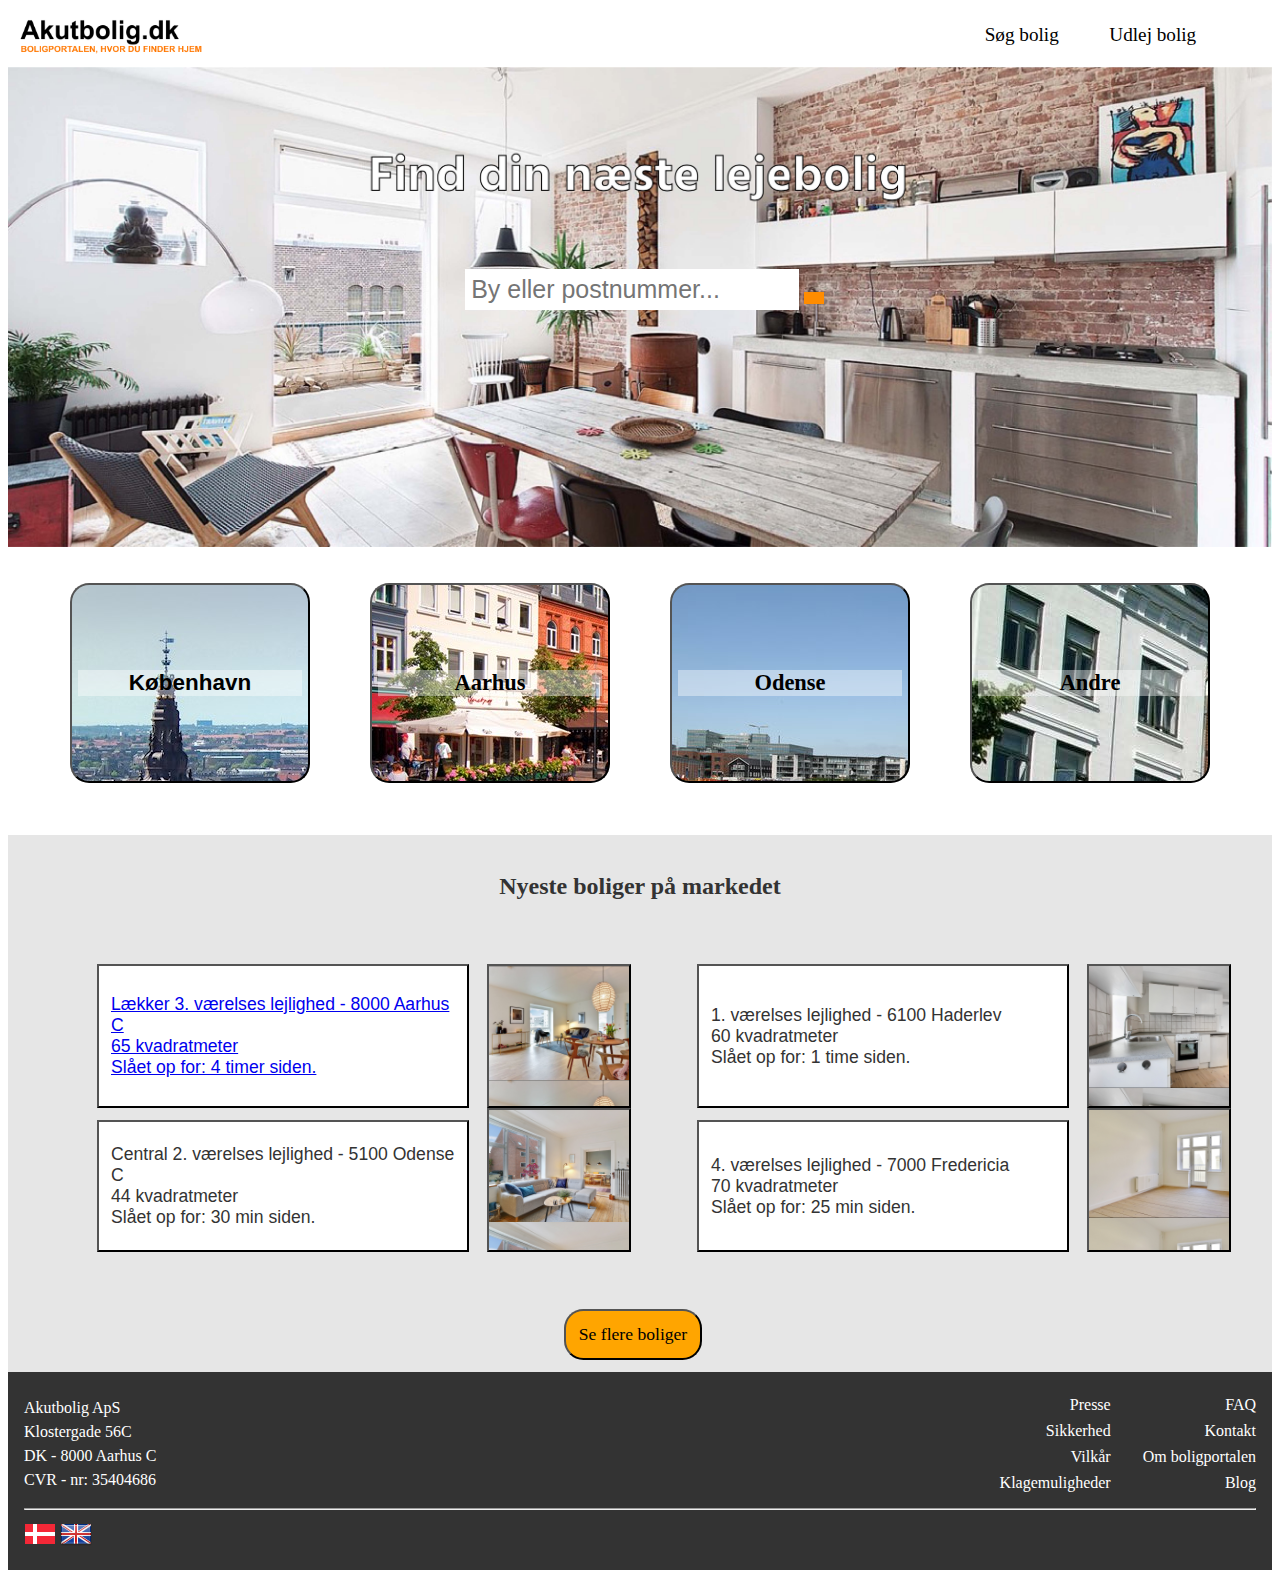
<file: index.html>
<!DOCTYPE html>
<html>

<head>
    <meta charset="utf-8">
    <meta name="viewport" content="width=device-width, minimum-scale=1,0">
    <meta name="description" content="Hovedopgave for Akutbolig.dk-find billig bolig hurtigt-Danmarks førende boligportal-boligudlejning">
    <title>Akutbolig.dk-ledige lejeboliger i hele Danmark</title>
    <link rel="stylesheet" type="text/css" href="css/style.css">
    <link rel="stylesheet" href="https://use.fontawesome.com/releases/v5.8.1/css/all.css" integrity="sha384-50oBUHEmvpQ+1lW4y57PTFmhCaXp0ML5d60M1M7uH2+nqUivzIebhndOJK28anvf" crossorigin="anonymous">
</head>

<body>

    <!-- HEADER & NAVIGATION -->
    <header id="header">

        <nav>

            <!-- MOBILE NAVIGATION -->
            <section id="mobile">
                <section id="mobile-menu">
                    <input type="checkbox" />
                    <span></span>
                    <span></span>
                    <span></span>
                    <ul id="navigation-mobile">
                        <li class="nav-item-2"><a href="soeg.html">Søg bolig</a></li>
                        <li class="nav-item-3"><a href="udlej.html">Udlej bolig</a>
                        </li>
                        <li class="nav-item-4"><a href="logind.html"><i class="fas fa-user-circle"></i></a></li>
                    </ul>
                </section>
            </section>

            <!--DESKTOP NAVIGATION-->

            <section id="desktop">
                <ul class="navigation">
                    <li class="nav-item-4"><a href="logind.html"><i class="fas fa-user-circle"></i></a></li>
                    <li class="nav-item-2"><a href="udlej.html">Udlej bolig</a></li>
                    <li class="nav-item-3"><a href="soeg.html">Søg bolig</a></li>
                </ul>
            </section>
        </nav>
        <li class="nav-item-5"><a href="index.html"><img class="logo" alt="Akutbolig.dk logo" src="images/logo-akutbolig.png"></a> </li>


    </header>

    <!-- HEADER & NAVIGATION SLUT -->


    <div class="search-container">
        <img class="forsidebillede" src="images/lejlighedforside.jpg" alt="billede af ledig lejlighed">


        <form action="/action_page.php">
            <input type="text" placeholder="By eller postnummer..." name="search">
            <button type="submit"><i class="fa fa-search"></i></button>
        </form>
    </div>

    <!-- HURTIG ADGANG TIL BYER -->

    <div class="buttonContainer">
        <button class="buttonkobenhavn"><h3>København</h3></button>
        <button class="buttonaarhus"><h3>Aarhus</h3></button>
        <button class="buttonodense"><h3>Odense</h3></button>
        <button class="buttonandet"><h3>Andre</h3></button>
    </div>

    <!-- HURTIG ADGANG TIL BYER SLUT -->

    <!-- NYESTE BOLIGER -->
    <div class="graabaggrund">
        <h2 class="nyesteboliger">Nyeste boliger på markedet</h2>

        <section class="buttonContainer2">


            <button class="buttonlejlighedoverst"><a href="bolig.html">Lækker 3. værelses lejlighed - 8000 Aarhus C<br>65 kvadratmeter <br> Slået op for: 4 timer siden. </a></button>
            <button class="buttonaarhusbillede" alt="ledig lejlighed i aarhus"></button>



            <button class="buttonlejlighedoverst"> 1. værelses lejlighed - 6100 Haderlev<br>60 kvadratmeter <br> Slået op for: 1 time siden.</button>
            <button class="buttonhaderslevbillede" alt="ledig lejlighed i haderslev"></button>



            <button class="buttonlejlighednederst"> Central 2. værelses lejlighed - 5100 Odense C <br>44 kvadratmeter <br> Slået op for: 30 min siden.</button>
            <button class="buttonodensebillede" alt="ledig lejlighed i odense"></button>



            <button class="buttonlejlighednederst"> 4. værelses lejlighed - 7000 Fredericia  <br>70 kvadratmeter <br> Slået op for: 25 min siden.</button>
            <button class="buttonfredericiabillede" alt="ledig lejlighed i fredericia"></button>

        </section>
        <div>
            <button class="visflere"> Se flere boliger </button>


        </div>
    </div>

    <!-- NYESTE BOLIGER SLUT -->

    <footer>
        <div class="footerContainer">
            <div class="footerCompanyInfo">
                <p>Akutbolig ApS</p>
                <p>Klostergade 56C</p>
                <p>DK - 8000 Aarhus C</p>
                <p>CVR - nr: 35404686</p>
            </div>

            <div class="footerLink">
                <div class="links m-r-2">
                    <a href="#">Presse</a>
                    <a href="#">Sikkerhed</a>
                    <a href="#">Vilkår</a>
                    <a href="#">Klagemuligheder</a>
                </div>
                <div class="links">
                    <a href="#">FAQ</a>
                    <a href="#">Kontakt</a>
                    <a href="#">Om boligportalen</a>
                    <a href="#">Blog</a>
                </div>
            </div>
        </div>
        <hr />
        <div class="flags">
            <img src="./images/DA_flat.png" alt="daLang" />
            <img src="./images/UK_flat.png" alt="enGbLang" />
        </div>
    </footer>


</body>
</html>
</file>
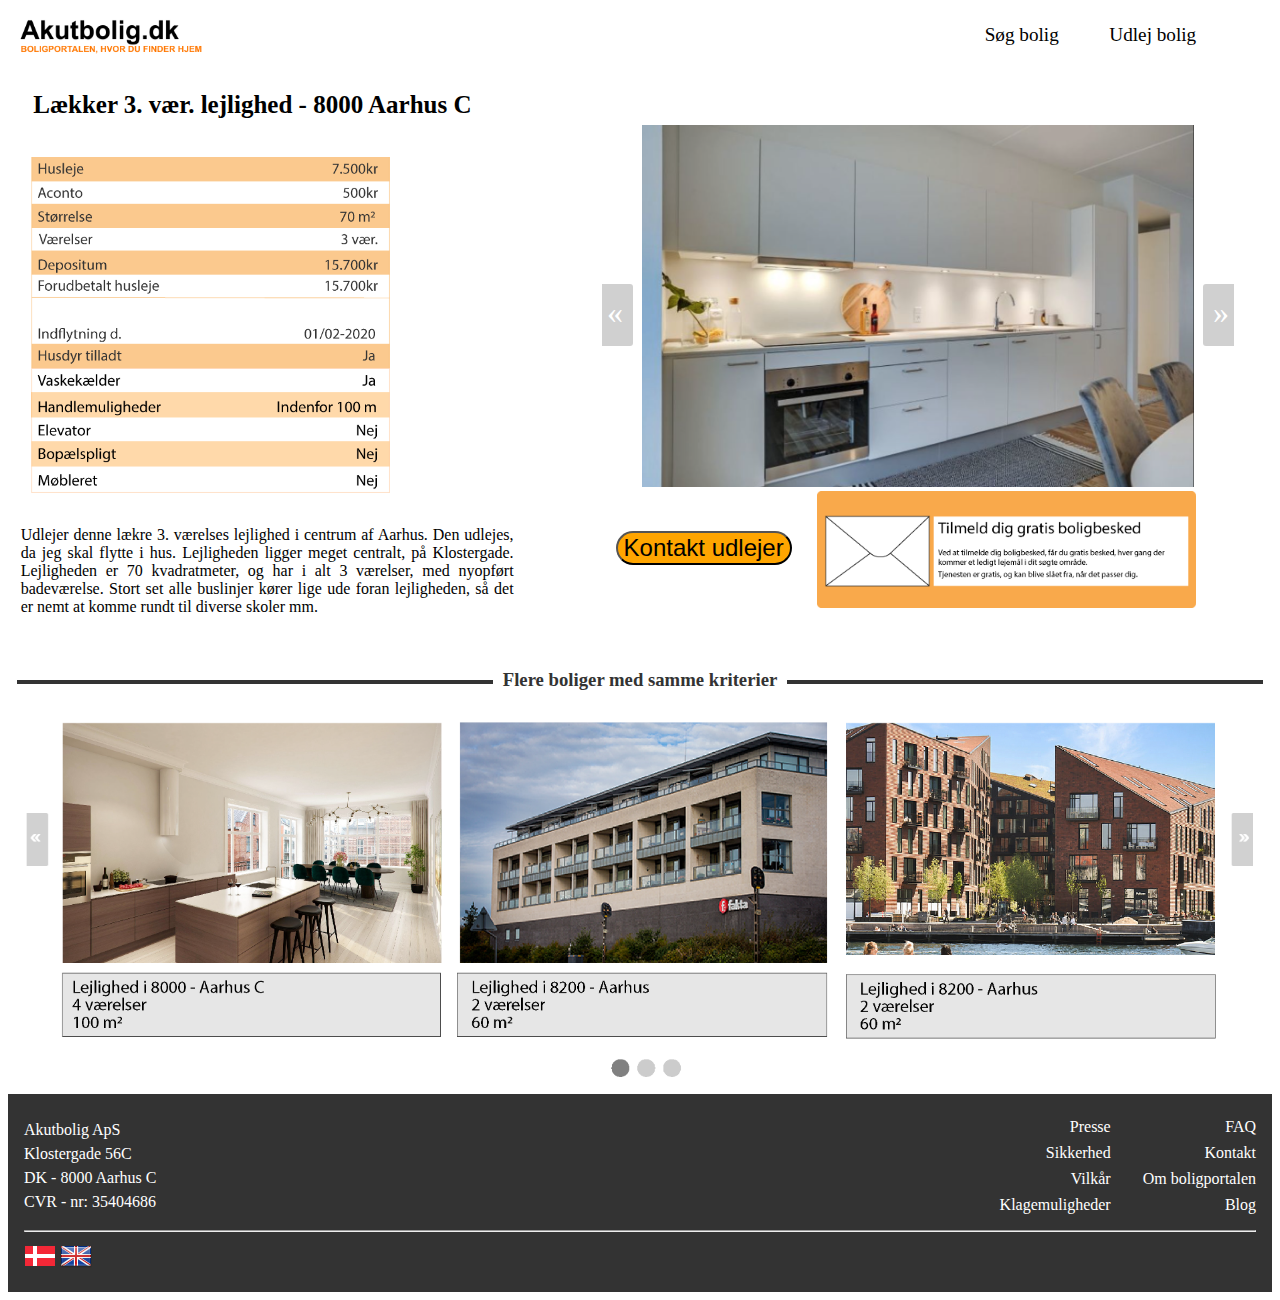
<file: bolig.html>
<!DOCTYPE html>
<html>

<head>
    <meta charset="utf-8">
    <meta name="viewport" content="width=device-width, minimum-scale=1,0">
    <meta name="description" content="Hovedopgave for Akutbolig.dk-find billig bolig hurtigt-Danmarks førende boligportal-boligudlejning">
    <title>Akutbolig.dk-ledige lejeboliger i hele Danmark</title>
    <link rel="stylesheet" type="text/css" href="css/style.css">
    <link rel="stylesheet" href="https://use.fontawesome.com/releases/v5.8.1/css/all.css" integrity="sha384-50oBUHEmvpQ+1lW4y57PTFmhCaXp0ML5d60M1M7uH2+nqUivzIebhndOJK28anvf" crossorigin="anonymous">

</head>

<body>

    <!-- HEADER & NAVIGATION -->
    <header id="header">

        <nav>

            <!-- MOBILE NAVIGATION -->
            <section id="mobile">
                <section id="mobile-menu">
                    <input type="checkbox" />
                    <span></span>
                    <span></span>
                    <span></span>
                    <ul id="navigation-mobile">
                        <li class="nav-item-2"><a href="soeg.html">Søg bolig</a></li>
                        <li class="nav-item-3"><a href="udlej.html">Udlej bolig</a>
                        </li>
                        <li class="nav-item-4"><a href="logind.html"><i class="fas fa-user-circle"></i></a></li>
                    </ul>
                </section>
            </section>

            <!--DESKTOP NAVIGATION-->

            <section id="desktop">
                <ul class="navigation">
                    <li class="nav-item-4"><a href="logind.html"><i class="fas fa-user-circle"></i></a></li>
                    <li class="nav-item-2"><a href="udlej.html">Udlej bolig</a></li>
                    <li class="nav-item-3"><a href="soeg.html">Søg bolig</a></li>
                </ul>
            </section>
        </nav>
        <li class="nav-item-5"><a href="index.html"><img class="logo" alt="Akutbolig.dk logo" src="images/logo-akutbolig.png"></a> </li>


    </header>

    <!-- HEADER & NAVIGATION SLUT -->
    
    <div class="boligoverskrift">
        <h4>Lækker 3. vær. lejlighed - 8000 Aarhus C</h4>
    </div>

    <!-- SLIDESHOW BEGYNDER -->

    <div class="diy-slideshow" id="diy-slideshow1">
        <figure class="show">
            <img src="images/bolig1.png" width="100%" />
        </figure>
        <figure>
            <img src="images/bolig2.png" width="100%" />
        </figure>
        <figure>
            <img src="images/bolig3.png" width="100%" />
        </figure>

        <span class="prev">&laquo;</span>
        <span class="next">&raquo;</span>
    </div>
    
       <!--SLIDESHOW SLUTTER -->
       
    

    <button class="kontaktudlejer"> Kontakt udlejer </button>

  <img class="boligtekst" src="images/boligoplysninger.png" alt="bolig oplysninger">
  <img class="boligtekst2" src="images/boligoplysninger2.png" alt="bolig oplysninger">
  
  
  
  <p class="boligtekstp">Udlejer denne lækre 3. værelses lejlighed i centrum af Aarhus. Den udlejes, da jeg skal flytte i hus. Lejligheden ligger meget centralt, på Klostergade. Lejligheden er 70 kvadratmeter, og har i alt 3 værelser, med nyopført badeværelse. Stort set alle buslinjer kører lige ude foran lejligheden, så det er nemt at komme rundt til diverse skoler mm.  </p>

    <button class="kontaktudlejer"> Kontakt udlejer </button>
    <button class="kontaktudlejer2"> Kontakt udlejer</button>
    
    
    <img class="boligbesked" src="images/boligbesked.png" alt="tilmeld dig boligbesked">
      
  
<h3 style="text-align: center; color: #333333; display: flex"><span class="divider"></span>Flere boliger med samme kriterier <span class="divider"></span></h3>


<img class="flereboliger" src="images/flereboliger.png" alt="flere boliger" >
 
  <div class="diy-slideshow" id="diy-slideshow2">
        <figure class="show">
            <img src="images/lignendeboliger1.png" width="100%" />
        </figure>
        <figure>
            <img src="images/lignendeboliger2.png" width="100%" />
        </figure>

        <span class="prev">&laquo;</span>
        <span class="next">&raquo;</span>
    </div>



    <footer>
        <div class="footerContainer">
            <div class="footerCompanyInfo">
                <p>Akutbolig ApS</p>
                <p>Klostergade 56C</p>
                <p>DK - 8000 Aarhus C</p>
                <p>CVR - nr: 35404686</p>
            </div>

            <div class="footerLink">
                <div class="links m-r-2">
                    <a href="#">Presse</a>
                    <a href="#">Sikkerhed</a>
                    <a href="#">Vilkår</a>
                    <a href="#">Klagemuligheder</a>
                </div>
                <div class="links">
                    <a href="#">FAQ</a>
                    <a href="#">Kontakt</a>
                    <a href="#">Om boligportalen</a>
                    <a href="#">Blog</a>
                </div>
            </div>
        </div>
        <hr />
        <div class="flags">
            <img src="./images/DA_flat.png" alt="daLang" />
            <img src="./images/UK_flat.png" alt="enGbLang" />
        </div>
    </footer>
    <script src="js/myScript.js"></script>


</body>
</html>
</file>
<file: css/style.css>
* {
    box-sizing: border-box;
}

body {
    background-color: white;
    font-family: Hind;
}

.nav-item-5 {
    list-style: none;
}

.navigation li a {
    display: inline;
    font-size: 1.2em;
    color: black;
    text-decoration: none;
}

.forsidebillede {
    width: 100%;

}

/* https://www.w3schools.com/html/html_links.asp */

a:visited {
    color: #333333;
    background-color: transparent;
    text-decoration: none;
}

a:hover {
    color: darkorange;
    background-color: transparent;
    text-decoration: none;
}



/*SEARCH CONTAINER */

/*https://www.w3schools.com/howto/howto_css_searchbar.asp */

.search-container {
    position: relative;
}

.search-container form {
    position: absolute;
    left: 1%;
    top: 30%;
    width: 100%;
    text-align: center;
    font-size: 18px;
}

input[type=text] {
    padding: 6px;
    margin-top: 8px;
    font-size: 17px;
    border: none;
}

.search-container button {
    padding: 6px 10px;
    margin-top: 8px;
    margin-right: 16px;
    background: #ddd;
    font-size: 17px;
    border: none;
    cursor: pointer;
    background-color: darkorange;
}

.search-container button:hover {
    background: #ccc;
}

/* SEARCH CONTAINER SLUT*/

/* BUTTON CONTAINER */

.buttonContainer {
    display: flex;
    flex-wrap: wrap;
    justify-content: space-around;
    padding: 2em;
    width: 100%;
    height: auto;
}

.buttonkobenhavn {
    font-size: 1.2em;
    border-radius: 1em;
    background-image: url('../images/kobenhavn.jpg');
    width: 50%;
    height: 200px;
}

.buttonkobenhavn h3 {
    background-color: rgba(255, 255, 255, 0.4);
    text-align: center;
    margin: 0 auto;
}

.buttonaarhus {
    font-size: 1.2em;
    border-radius: 1em;
    font-family: Hind;
    background-image: url('../images/aarhus_.jpg');
    width: 50%;
    height: 200px;
}

.buttonaarhus h3 {
    background-color: rgba(255, 255, 255, 0.4);
    text-align: center;
    margin: 0 auto;
}

.buttonodense {
    font-size: 1.2em;
    border-radius: 1em;
    font-family: Hind;
    background-image: url('../images/odense.jpg');
    width: 50%;
    height: 200px;
}

.buttonodense h3 {
    background-color: rgba(255, 255, 255, 0.4);
    text-align: center;
    margin: 0 auto;
}


.buttonandet {
    font-size: 1.2em;
    border-radius: 1em;
    font-family: Hind;
    background-image: url('../images/andet.jpg');
    width: 50%;
    height: 200px;
}

.buttonandet h3 {
    background-color: rgba(255, 255, 255, 0.4);
    text-align: center;
    margin: 0 auto;
}

.buttonkobenhavn:hover {
    background: orange;
    cursor: pointer;
}

.buttonaarhus:hover {
    background: orange;
    cursor: pointer;
}

.buttonodense:hover {
    background: orange;
    cursor: pointer;
}

.buttonandet:hover {
    background: orange;
    cursor: pointer;
}

/* BUTTON CONTAINER SULT */

/* HURTIG ADGANG TIL LEJEBOLIGER */

.buttonContainer2 {
    display: flex;
    flex-wrap: wrap;
    justify-content: space-around;
    padding: 2em;
    width: 100%;
    height: auto;
}

.tekstogbillede {
    width: 100%;
}

.buttonlejlighedoverst {
    padding: 1%;
    font-size: 1.1em;
    width: 50%;
    margin-left: 4%;
    text-align: left;
    color: #333333;
    background-color: #FFFFFF;
}

.buttonlejlighednederst {
    padding: 1%;
    font-size: 1.1em;
    width: 50%;
    margin-left: 4%;
    text-align: left;
    color: #333333;
    background-color: white;
    margin-top: 1%;
}

.buttonaarhusbillede {
    padding: 5em;
    padding-top: 3em;
    padding-bottom: 7.5em;
    width: 40%;
    background-image: url('../images/aarhus.png');
}

.buttonhaderslevbillede {
    padding: 5em;
    padding-top: 3em;
    padding-bottom: 7.5em;
    width: 40%;
    background-image: url('../images/haderslev.png');
}

.buttonodensebillede {
    padding: 5em;
    padding-top: 3em;
    padding-bottom: 7.5em;
    width: 40%;
    background-image: url('../images/odense.png');
}

.buttonfredericiabillede {
    padding: 5em;
    padding-top: 3em;
    padding-bottom: 7.5em;
    width: 40%;
    background-image: url('../images/fredericia.png');
}


.nyesteboliger {
    text-align: center;
    color: #333333;
    padding-top: 3%;
    padding-bottom: 1%;
}

.graabaggrund {
    background-color: #E6E6E6;
    padding-bottom: 1%;

}




/* HURTIG ADGANG TIL LEJEBOLIGER SLUT */

/*FOOTER*/

footer {
    color: #ffffff;
    padding: 1em;
    background: #333333;
}

.footerContainer {
    display: flex;
    justify-content: space-between;
}

.footerCompanyInfo {
    line-height: 0.5em;
    font-family: Hind;
}

.footerLink {
    display: flex;
}

.links {
    display: flex;
    flex-flow: column;
    justify-content: space-evenly;
    align-items: flex-end;
}

.links > a {
    color: #ffffff;
    text-decoration: none;
    font-family: Hind;
}

.links > a:hover {
    color: orange;
    cursor: pointer;
}

.m-r-2 {
    margin-right: 2em;
}

/*FOOTER SLUT*/

/* MOBIL */

@media only screen and (max-width:767px) {

    /* HEADER -START- */
    #desktop {
        display: none !important;
    }

    .logo {
        width: 50%;
        margin-top: 5%
    }
    
    

    /* MOBILE "BURGER" MENU -START- */
    #mobile-menu {
        display: inline-block;
        position: fixed;
        z-index: 1;
        margin-left: 80%;
        margin-top: 6%;
    }

    /* "BURGER" BUTTON */
    #mobile-menu input {
        display: inline;
        width: 36px;
        height: 30px;
        position: fixed;
        opacity: 0;
        z-index: 2;
        margin-left: -0.4%;
        margin-top: -2%;
    }

    #mobile-menu span {
        display: inline;
        float: right;
        clear: right;
        width: 33px;
        height: 4px;
        margin-bottom: 5px;
        background-color: darkorange;
        border-radius: 5px;
        z-index: 1;
        transform-origin: 4px 0px;
        transition: transform 0.3s ease-out,
        background 0.3s ease-out,
        opacity 0.3s ease-out;
    }

    #mobile-menu input:checked ~ span:nth-child(2) {
        transform: rotate(45deg) translate(2px, 0px);
    }

    #mobile-menu input:checked ~ span:nth-child(3) {
        opacity: 0;
    }

    #mobile-menu input:checked ~ span:nth-child(4) {
        transform: rotate(-45deg) translate(-2px, 0px);
    }

    /* OFF SCREEN MENU */
    #navigation-mobile {
        position: fixed;
        width: 100%;
        height: 100%;
        margin-top: -7%;
        margin-left: -80%;
        background-color: whitesmoke;
        list-style-type: none;
        transform: translateX(100%);
        transition: transform 0.5s ease-out;
        z-index: -1;
    }

    #navigation-mobile li {
        padding: 1%;
        text-align: center;
        margin-right: 13%;
        margin-top: 21%;
    }

    #navigation-mobile li a {
        text-decoration: none;
        font-family: 'Hind';
        font-size: 1.5em;
        color: darkorange;
    }

    .nav-item-1 {
        margin-top: 45%;
    }

    .nav-item-3 {
        margin-bottom: 2%;
    }

    #mobile-menu input:checked ~ ul {
        transform: none;
    }
    /* MOBILE "BURGER" MENU -END- */
    /* HEADER -END- */
    
   
    .flereboliger {
        display: none;
    }    
    
.diy-slideshow{
  position: relative;
  display: block;
  overflow: hidden;
}
figure{
  position: absolute;
  opacity: 0;
  transition: 1s opacity;
}

figure.show{
  opacity: 1;
  position: static;
  transition: 1s opacity;
}
.next, .prev{
  color: #fff;
  position: absolute;
  background: rgba(0,0,0, .6);
  top: 50%;
  z-index: 1;
  font-size: 2em;
  margin-top: -.75em;
  opacity: .3;
  user-select: none;
}
.next:hover, .prev:hover{
  cursor: pointer;
  opacity: 1;
}
.next{
  right: 0;
  padding: 10px 5px 15px 10px;
  border-top-left-radius: 3px;
  border-bottom-left-radius: 3px;
}
.prev{
  left: 0;
  padding: 10px 10px 15px 5px;
  border-top-right-radius: 3px;
  border-bottom-right-radius: 3px;
}

    .boligoverskrift {
        text-align: center;
        margin-top: -20px;
        margin-bottom: -30px;
        font-size: 19px;
        
    
    }   
    /* SEARCH */
    .search-container {
        position: relative;
    }

    .search-container form {
        position: absolute;
        left: 1%;
        top: 30%;
        width: 100%;
        text-align: center;
        font-size: 18px;
    }

    input[type=text] {
        padding: 6px;
        margin-top: 8px;
        font-size: 17px;
        border: none;
    }

    .search-container button {
        padding: 6px 10px;
        margin-top: 8px;
        margin-right: 16px;
        background: #ddd;
        font-size: 17px;
        border: none;
        cursor: pointer;
        background-color: darkorange;
    }

    .search-container button:hover {
        background: #ccc;
    }

    .visflere {
        text-align: center;
        font-size: 1.1em;
        border-radius: 1.1em;
        background-color: orange;
        margin-top: 1%;
        margin-bottom: 1%;
        margin-left: 35%;
    }

    .boligtekst { 
        width: 100%;
        padding:10px;
    }
    .boligtekstp { 
        width: 100%;
        padding:10px;
    }
    
    .boligtekst2 {
        display: none;
    }    

.kontaktudlejer {
    text-align: center;
    font-size: 1em;
    border-radius: 1.1em;
    background-color: orange;
    margin-top: -2%;
    margin-bottom: 2%;
    margin-left: 36%;
}
    
    .kontaktudlejer2 {
        display: none;
    }
    
    .boligbesked {
        width: 100%;
        padding: 2%;
    }

    .divider {
        background: #333;
        height: 0.2em;
        width: 80%;
        display: inline-block;
        flex: 1;
        margin: 0.6em 0.5em 0 0.5em;
    }
    
}

/* TABLET & DESKTOP */

@media only screen and (min-width:768px) {

    /* HEADER */
    #mobile {
        display: none ;
    }


    .logo {
        width: 20%;
        margin-left: -2%;
    }

    #desktop {
        display: block;
    }


    .navigation {
        display: inline;
        margin: 0;
        padding: 0;
    }

    .navigation li {
        display: inline;
        list-style-type: none;
        float: right;
        margin-top: 1.2%;
        padding-top: 0.1%;
        padding-bottom: 0.5%;
        padding-right: 2%;
        padding-left: 2%;

    }

    .nav-item-1 {
        margin-right: 3%;
        clear: right;
    }
    /* HEADER SLUT*/
    
      .boligoverskrift {
        text-align: left;
        margin-top: -10px;
        margin-left: 3%;
        margin-bottom: -30px;
        font-size: 25px;
        margin-left: 2%;
    }    
    
    .divider {
        background: #333;
        height: 0.2em;
        width: 80%;
        display: inline-block;
        flex: 1;
        margin: 0.6em 0.5em 0 0.5em;
    }
    
    
    
    /* SEARCH CONTAINER */
    .search-container form {


        top: 40%;
        width: 100%;
        text-align: center;
        font-size: 20px;
    }

    input[type=text] {
        padding: 6px;
        margin-top: 8px;
        font-size: 25px;
        border: none;
    }

    .search-container button {
        padding: 6px 10px;
        margin-top: 8px;
        margin-right: 16px;
        background: #ddd;
        font-size: 25px;
        border: none;
        cursor: pointer;
        background-color: darkorange;
    }

    .search-container button:hover {
        background: #ccc;
    }

    /* SEARCH CONTAINER SLUT*/
    
    .diy-slideshow{
  position: relative;
  display: flex;
  overflow: hidden;
  width: 50%;
  float: right;
  margin-right: 3%;
        margin-top: -1%;
        
}
    
figure{
  position: absolute;
  opacity: 0;
  transition: 1s opacity;
}

figure.show{
  opacity: 1;
  position: static;
  transition: 1s opacity;
}
    
.next, .prev{
  color: #fff;
  position: absolute;
  background: rgba(0,0,0, .6);
  top: 50%;
  z-index: 1;
  font-size: 2em;
  margin-top: -.75em;
  opacity: .3;
  user-select: none;
}
    
.next:hover, .prev:hover{
  cursor: pointer;
  opacity: 1;
}
    
    #diy-slideshow2 {
        display: none;
    }    
    
.next{
  right: 0;
  padding: 10px 5px 15px 10px;
  border-top-left-radius: 3px;
  border-bottom-left-radius: 3px;
}
    
.prev{
  left: 0;
  padding: 10px 10px 15px 5px;
  border-top-right-radius: 3px;
  border-bottom-right-radius: 3px;
}

    
    
    .boligtekst { 
        display:none;
    }
    
    .boligtekst2 {
        float:left;
        width: 30%;
        padding:10px;
        margin-right: 3%;
        margin-top: 2%;
        margin-left: 1%;
    }
    
    .boligtekstp { 
        width: 40%;
        padding-left: 1%;
        padding-top: 32%;
        text-align: justify;
     
    }
    
    .kontaktudlejer {
        display: none;
    }
    
    .kontaktudlejer2 {
        text-align: center;
    font-size: 1.5em;
    border-radius: 1.2em;
    background-color: orange;
        float: right;
        margin-right: 38%;
        margin-top: -8%;
    }
    
    
    .boligbesked {
        width: 30%;
        padding-bottom: 3%;
        margin-left: 64%;
        margin-top: -41%;
    }
    
    .flereboliger {
        width: 100%;
        padding: 1%;
    }
    
    /* BUTTON CONTAINER */
    .buttonContainer {
        display: flex;
        justify-content: space-around;
        padding: 2em;
        width: 100%;
        height: auto;
    }

    .buttonkobenhavn {
        width: 20%;
    }

    .buttonkobenhavn h3 {
        background-color: rgba(255, 255, 255, 0.4);
        text-align: center;
        margin: 0 auto;
    }

    .buttonaarhus {
        width: 20%;
    }

    .buttonodense {
        width: 20%;
    }

    .buttonandet {
        width: 20%;
    }

    .buttonkobenhavn:hover {
        background: orange;
        cursor: pointer;
    }

    .buttonaarhus:hover {
        background: orange;
        cursor: pointer;
    }

    .buttonodense:hover {
        background: orange;
        cursor: pointer;
    }

    .buttonandet:hover {
        background: orange;
        cursor: pointer;
    }

    /* BUTTON CONTAINER SLUT */
    /* HURTIG ADGANG TIL LEJEBOLIGER */
    .buttonlejlighedoverst {
        padding: 1%;
        font-size: 1.1em;
        width: 31%;
        margin-left: 4%;

    }

    .buttonlejlighednederst {
        padding: 1%;
        font-size: 1.1em;
        width: 31%;
        margin-left: 4%;

    }

    .buttonaarhusbillede {
        padding: 5em;
        padding-top: 3em;
        padding-bottom: 7.5em;
        width: 12%;

    }

    .buttonhaderslevbillede {
        padding: 5em;
        padding-top: 3em;
        padding-bottom: 7.5em;
        width: 12%;

    }

    .buttonodensebillede {
        padding: 5em;
        padding-top: 3em;
        padding-bottom: 7.5em;
        width: 12%;

    }

    .buttonfredericiabillede {
        padding: 5em;
        padding-top: 3em;
        padding-bottom: 7.5em;
        width: 12%;

    }

    /* HURTIG ADGANG TIL LEJEBOLIGER SLUT */
    .visflere {
        text-align: center;
        padding: 1%;
        font-size: 1.1em;
        font-family: Hind;
        border-radius: 1.1em;
        background-color: orange;
        margin-top: 2%;
        margin-left: 44%;

    }


    /* FOOTER START */
    /* FOOTER SLUT */
}
</file>
